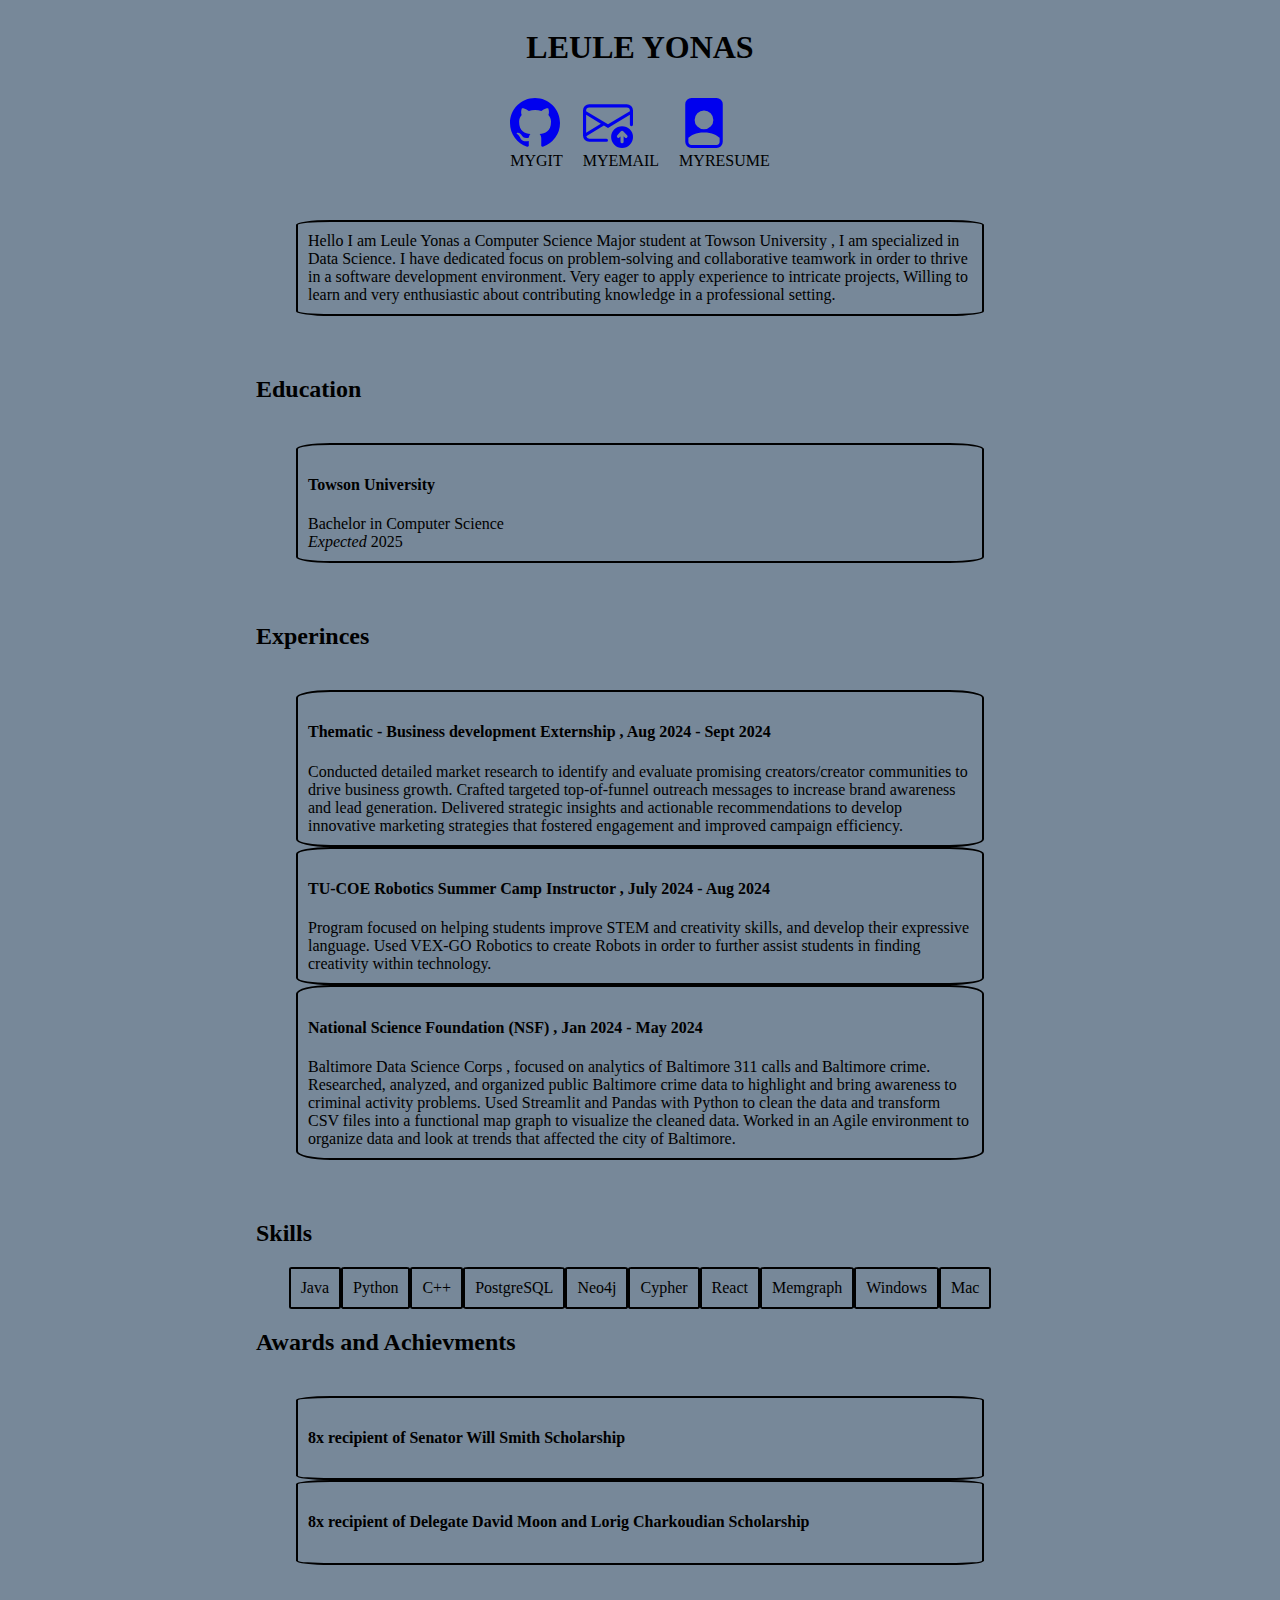
<file: index.html>
<!DOCTYPE html>
<html lang="en">

<head>
    <meta charset="UTF-8">
    <meta name="viewport" content="width=device-width, initial-scale=1.0">
    <title>Leule Yonas</title>
    <link rel="stylesheet" href="PersonalResume.css">
    


</head>



<body class="body">

    <!-- Name -->
    <div class="name"> 
       
      


     <h1>LEULE YONAS</h1>

     <div class="icons">
            
        <div class="iconstack">
           <a href="https://github.com/LeuleY">
            <svg xmlns="http://www.w3.org/2000/svg" width="50" height="50" fill="currentColor" class="bi bi-github" viewBox="0 0 16 16">
                <path d="M8 0C3.58 0 0 3.58 0 8c0 3.54 2.29 6.53 5.47 7.59.4.07.55-.17.55-.38 0-.19-.01-.82-.01-1.49-2.01.37-2.53-.49-2.69-.94-.09-.23-.48-.94-.82-1.13-.28-.15-.68-.52-.01-.53.63-.01 1.08.58 1.23.82.72 1.21 1.87.87 2.33.66.07-.52.28-.87.51-1.07-1.78-.2-3.64-.89-3.64-3.95 0-.87.31-1.59.82-2.15-.08-.2-.36-1.02.08-2.12 0 0 .67-.21 2.2.82.64-.18 1.32-.27 2-.27s1.36.09 2 .27c1.53-1.04 2.2-.82 2.2-.82.44 1.1.16 1.92.08 2.12.51.56.82 1.27.82 2.15 0 3.07-1.87 3.75-3.65 3.95.29.25.54.73.54 1.48 0 1.07-.01 1.93-.01 2.2 0 .21.15.46.55.38A8.01 8.01 0 0 0 16 8c0-4.42-3.58-8-8-8"/>
              </svg>
              <a>MYGIT  </a>

           </a>
            
        </div>
        
        <div class="iconstack">

            <a href="mailto:leulemerso2003@gmail.com">
                <svg xmlns="http://www.w3.org/2000/svg" width="50" height="50" fill="currentColor" class="bi bi-envelope-arrow-up" viewBox="0 0 16 16">
                    <path d="M0 4a2 2 0 0 1 2-2h12a2 2 0 0 1 2 2v4.5a.5.5 0 0 1-1 0V5.383l-7 4.2-1.326-.795-5.64 3.47A1 1 0 0 0 2 13h5.5a.5.5 0 0 1 0 1H2a2 2 0 0 1-2-1.99zm1 7.105 4.708-2.897L1 5.383zM1 4v.217l7 4.2 7-4.2V4a1 1 0 0 0-1-1H2a1 1 0 0 0-1 1"/>
                    <path d="M12.5 16a3.5 3.5 0 1 0 0-7 3.5 3.5 0 0 0 0 7m.354-5.354 1.25 1.25a.5.5 0 0 1-.708.708L13 12.207V14a.5.5 0 0 1-1 0v-1.717l-.28.305a.5.5 0 0 1-.737-.676l1.149-1.25a.5.5 0 0 1 .722-.016"/>
                  </svg>
                  <a>MYEMAIL</a>

            </a>
           

        </div>
          
          
        <div class="iconstack">

            <a href="https://docs.google.com/document/d/1No11PxOae_TPwRnPf0JsxyKA09y-jvnjUCvNjCXxwNM/edit">

                <svg xmlns="http://www.w3.org/2000/svg" width="50" height="50" fill="currentColor" class="bi bi-file-person-fill" viewBox="0 0 16 16">
                    <path d="M12 0H4a2 2 0 0 0-2 2v12a2 2 0 0 0 2 2h8a2 2 0 0 0 2-2V2a2 2 0 0 0-2-2m-1 7a3 3 0 1 1-6 0 3 3 0 0 1 6 0m-3 4c2.623 0 4.146.826 5 1.755V14a1 1 0 0 1-1 1H4a1 1 0 0 1-1-1v-1.245C3.854 11.825 5.377 11 8 11"/>
                  </svg>
                  <a>MYRESUME</a>

            </a>
           

        </div>

         
    </div>

    <div class="para tbox">

        <a>Hello I am Leule Yonas a Computer Science Major student at Towson University , I am specialized in Data Science. I have dedicated focus on problem-solving and collaborative teamwork in order to thrive in a software development environment. Very eager to apply experience to intricate projects, Willing to learn and very enthusiastic about contributing knowledge in a professional setting. 
        </a>

    </div>



    </div>


     <!-- Education -->
     <div class="education">
        
        <h2>Education</h2>

        
            <div class="para tbox">
                <h4>Towson University </h4> <a>Bachelor in Computer Science <br> <em>Expected</em> 2025 </a> 

            </div>

            
    </div>


    
    <!-- Experinces -->
    <div class="experiences">
        <h2>Experinces</h2>

        <div class="para">

            
            <div class="tbox">
                <h4 >Thematic - Business development Externship	, Aug 2024 -  Sept 2024</h4>
            Conducted detailed market research to identify and evaluate promising creators/creator communities to drive business growth.
Crafted targeted top-of-funnel outreach messages to increase brand awareness and lead generation.
Delivered strategic insights and actionable recommendations to develop innovative marketing strategies that fostered engagement and improved campaign efficiency.


            </div>
            

        
<div class="tbox"> 
    <h4>TU-COE Robotics Summer Camp Instructor ,	   July 2024 -  Aug 2024</h4> 
            Program focused on helping students improve STEM and creativity skills, and develop their expressive language.
                Used VEX-GO Robotics to create Robots in order to further assist students in finding creativity within technology. 

</div>
            
            
           <div class="tbox">
            <h4>National Science Foundation (NSF) ,	   Jan 2024 -  May 2024</h4>
            Baltimore Data Science Corps , focused on analytics of Baltimore 311 calls and Baltimore crime. Researched, analyzed, and organized public Baltimore crime data to highlight and bring awareness to criminal activity problems.
            Used Streamlit and Pandas with Python to clean the data and transform CSV files into a functional map graph to visualize the cleaned data. Worked in an Agile environment to organize data and look at trends that affected the city of Baltimore. 
            

            

           </div>

        </div>

 
            
            
    </div>

   


    <!-- Skills -->
    <div class="skills">

       

        <h2>Skills</h2>

        <div class="skillbox">
            <div class="tbox">
                Java
            </div>
            <div class="tbox">
                Python
            </div>
            <div class="tbox">
                C++
            </div>
            <div class="tbox">
                PostgreSQL
            </div>
            <div class="tbox">
                Neo4j
            </div>
            <div class="tbox">
                Cypher
            </div>
            <div class="tbox">
                React
            </div>
            <div class="tbox">
                Memgraph
            </div>
            <div class="tbox">
                Windows
            </div>
            <div class="tbox">
                Mac
            </div>
    
    

        </div>

       

       
        
    <!-- Awards and Achievments -->
    <div class="awards">
        <h2>Awards and Achievments</h2>

        <div class="para">

           <div class="tbox">
            <h4> 8x recipient of Senator Will Smith Scholarship</h4> 
           </div> 
           <div class="tbox">
            <h4> 8x recipient of Delegate David Moon and Lorig Charkoudian Scholarship</h4> 

           </div>
    
    
    
            </div>
    </div>  
          
    </div>

    <div class="footer">
        <footer>COPYRIGHT LEULE YONAS 2024</footer>

        
        <svg xmlns="http://www.w3.org/2000/svg" width="16" height="16" fill="currentColor" class="bi bi-c-circle" viewBox="0 0 16 16">
            <path d="M1 8a7 7 0 1 0 14 0A7 7 0 0 0 1 8m15 0A8 8 0 1 1 0 8a8 8 0 0 1 16 0M8.146 4.992c-1.212 0-1.927.92-1.927 2.502v1.06c0 1.571.703 2.462 1.927 2.462.979 0 1.641-.586 1.729-1.418h1.295v.093c-.1 1.448-1.354 2.467-3.03 2.467-2.091 0-3.269-1.336-3.269-3.603V7.482c0-2.261 1.201-3.638 3.27-3.638 1.681 0 2.935 1.054 3.029 2.572v.088H9.875c-.088-.879-.768-1.512-1.729-1.512"/>
          </svg>



    </div>

    

    
</body>






</html>
</file>
<file: PersonalResume.css>
body{
    display: flex;
    flex-direction: column;
    justify-content: center;
    /* margin: 50px !important ; */
    margin-left: 20% !important;
    margin-right: 20% !important;

    background-color: lightslategrey;


}

.name{
    display: flex;
    justify-content:flex-end;
    align-items: center;     
    flex-direction: column; 
}

.icons{
    display: flex;
    flex-direction:row; 
    

}

.iconstack{
    display: flex;
    flex-direction: column;
    margin: 10px;


}

.para  {
    display: flex;
    justify-content: center;
    flex-direction: column;
    margin: 40px;
    
}

.footer{
    display: flex;
    justify-content: center;
}

.tbox{
    border-radius: 5%;
    border: 2px solid black;
    padding: 10px;

}

.skillbox{

    flex-direction:row; 
    display: flex;
    justify-content: center;


}
</file>
